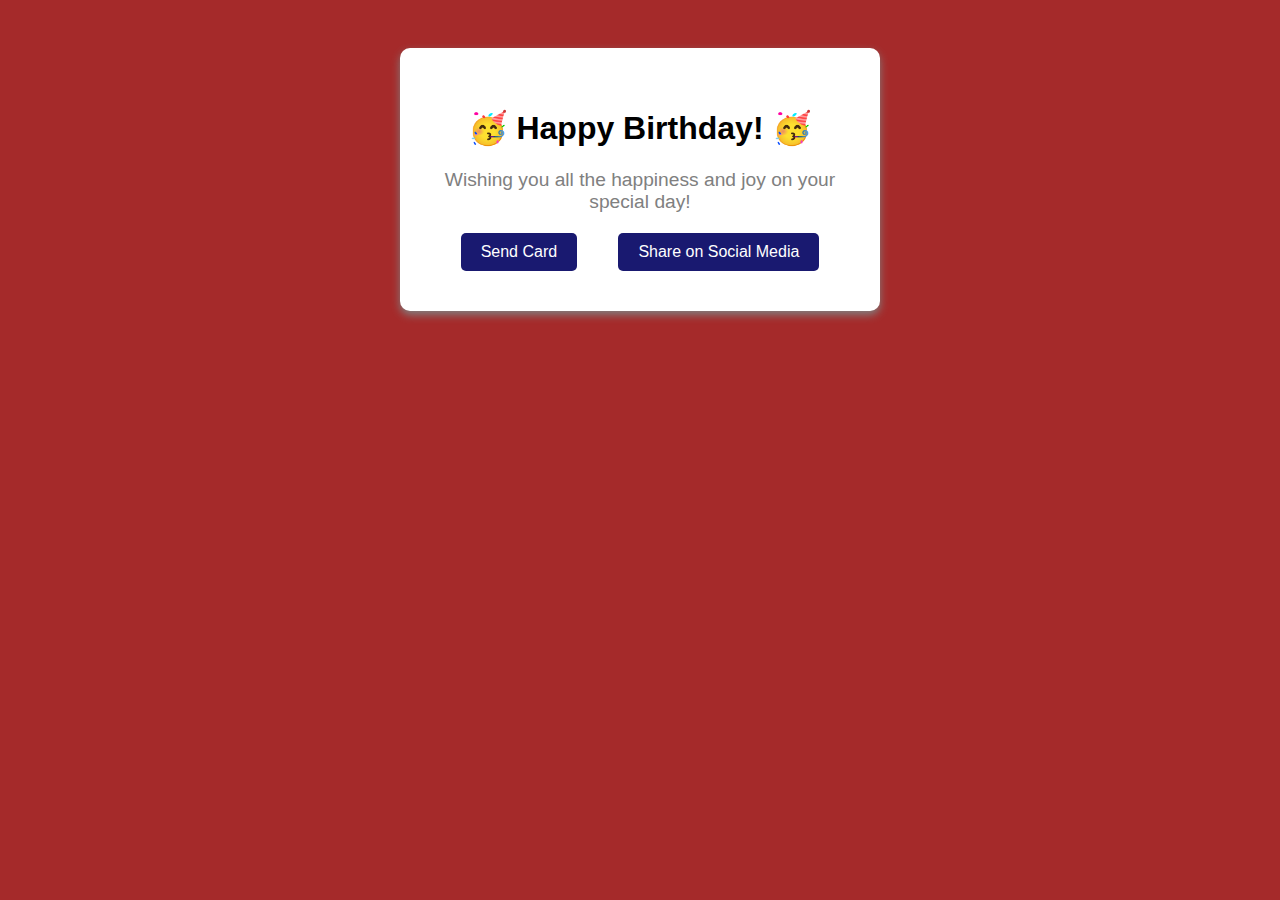
<file: Greeting Card/index.html>
<!DOCTYPE html>
<html lang="en">
  <head>
    <meta charset="utf-8">
    <meta name="viewport" content="width=device-width, initial-scale=1.0">
    <title>Greeting Card</title>
    <link href="styles.css" rel="stylesheet">
  </head>
  <body>
    <div class="card" id="greeting-card">
      <h1>Happy Birthday!</h1>

      <p class="message">
        Wishing you all the happiness and joy on your special day!
      </p>

      <div class="card-links">
        <a href="#send" class="send-link">Send Card</a>
        <a href="#share" class="share-link">Share on Social Media</a>
      </div>
  	</div>

  <section id="send">
    <h2>Sending your card...</h2>
    <p>Card successfully sent to your recipient!</p>
  </section>

  <section id="share">
    <h2>Sharing your card...</h2>
    <p>Your card was shared on social media!</p>
  </section>

  </body>
</html>
</file>
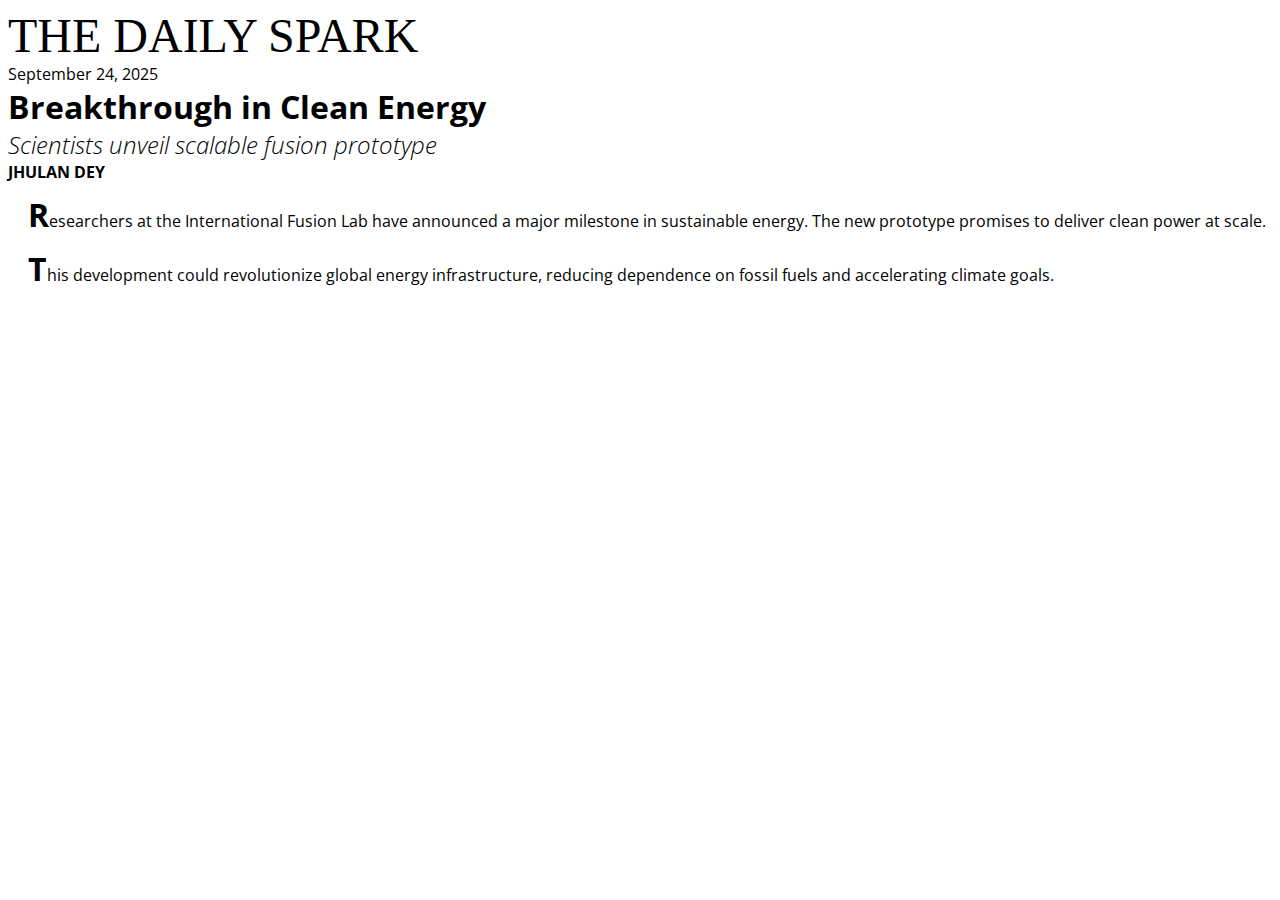
<file: CSS/Build A Newspaper Article/index.html>
<!DOCTYPE html>
<meta charset="UTF-8">
<meta name="viewport" content="width=device-width, initial-scale=1.0">
<html lang="en">
<head>
  <title>Newspaper Article</title>
  <link href="https://fonts.googleapis.com/css2?family=Open+Sans&display=swap" rel="stylesheet">
  <link rel="stylesheet" href="styles.css">
</head>
<body>
  <div class="newspaper">
    <div class="name">The Daily Spark</div>
    <div class="date">September 24, 2025</div>
    <div class="headline">Breakthrough in Clean Energy</div>
    <div class="sub-headline">Scientists unveil scalable fusion prototype</div>
    <div class="author">Jhulan Dey</div>
    <p class="text">Researchers at the International Fusion Lab have announced a major milestone in sustainable energy. The new prototype promises to deliver clean power at scale.</p>
    <p class="text">This development could revolutionize global energy infrastructure, reducing dependence on fossil fuels and accelerating climate goals.</p>
  </div>
</body>
</html>
</file>
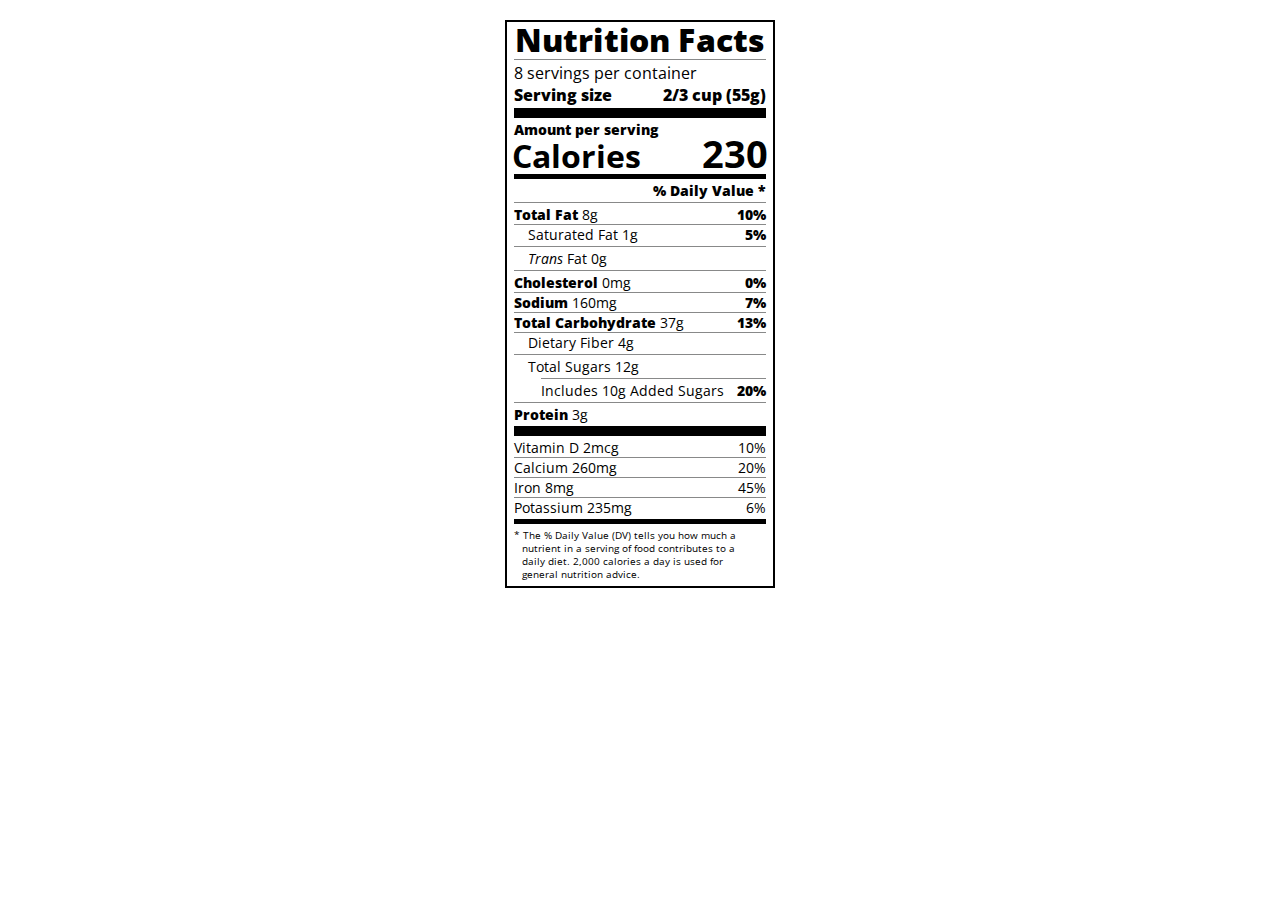
<file: CSS/Build a Nutritional Label/index.html>
<!DOCTYPE html>
<html lang="en">
<meta http-equiv="X-UA-Compatible" content="IE=edge">
<meta name="viewport" content="width=device-width, initial-scale=1.0">
<head>
  <meta charset="UTF-8">
  <title>Nutrition Label</title>
  <link href="https://fonts.googleapis.com/css?family=Open+Sans:400,700,800" rel="stylesheet">
  <link href="./styles.css" rel="stylesheet">
</head>

<body>
  <div class="label">
    <header>
      <h1 class="bold">Nutrition Facts</h1>
      <div class="divider"></div>
      <p>8 servings per container</p>
      <p class="bold">Serving size <span>2/3 cup (55g)</span></p>
    </header>
    <div class="divider large"></div>
    <div class="calories-info">
      <div class="left-container">
        <h2 class="bold small-text">Amount per serving</h2>
        <p>Calories</p>
      </div>
      <span>230</span>
    </div>
    <div class="divider medium"></div>
    <div class="daily-value small-text">
      <p class="bold right no-divider">% Daily Value *</p>
      <div class="divider"></div>
      <p><span><span class="bold">Total Fat</span> 8g</span> <span class="bold">10%</span></p>
      <p class="indent no-divider">Saturated Fat 1g <span class="bold">5%</span></p>
      <div class="divider"></div>
      <p class="indent no-divider"><span><i>Trans</i> Fat 0g</span></p>
      <div class="divider"></div>
      <p><span><span class="bold">Cholesterol</span> 0mg</span> <span class="bold">0%</span></p>
      <p><span><span class="bold">Sodium</span> 160mg</span> <span class="bold">7%</span></p>
      <p><span><span class="bold">Total Carbohydrate</span> 37g</span> <span class="bold">13%</span></p>
      <p class="indent no-divider">Dietary Fiber 4g</p>
      <div class="divider"></div>
      <p class="indent no-divider">Total Sugars 12g</p>
      <div class="divider double-indent"></div>
      <p class="double-indent no-divider">Includes 10g Added Sugars <span class="bold">20%</span></p>
      <div class="divider"></div>
      <p class="no-divider"><span><span class="bold">Protein</span> 3g</span></p>
      <div class="divider large"></div>
      <p>Vitamin D 2mcg <span>10%</span></p>
      <p>Calcium 260mg <span>20%</span></p>
      <p>Iron 8mg <span>45%</span></p>
      <p class="no-divider">Potassium 235mg <span>6%</span></p>
    </div>
    <div class="divider medium"></div>
    <p class="note">* The % Daily Value (DV) tells you how much a nutrient in a serving of food contributes to a daily
      diet. 2,000 calories a day is used for general nutrition advice.</p>
  </div>
</body>
</html>
</file>
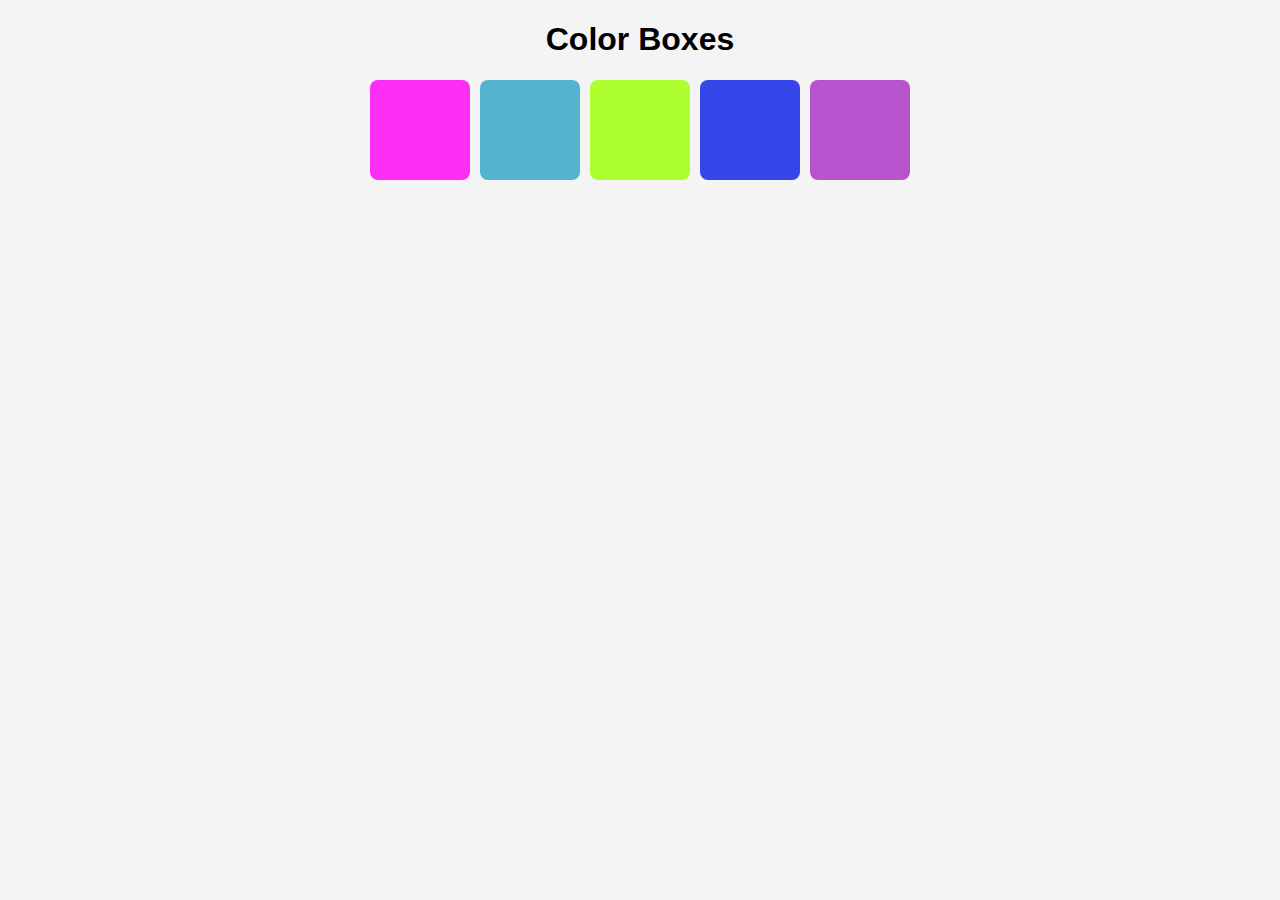
<file: CSS/Color Boxes – Practicing Colors in CSS/index.html>
<!DOCTYPE html>
<html lang="en">
<head>
    <meta charset="utf-8">
    <meta name="viewport" content="width=device-width, initial-scale=1.0">
    <title>Color Boxes – Practicing Colors in CSS</title>
    <link rel="stylesheet" href="styles.css">
</head>
<body>
    <h1>Color Boxes</h1>
    <div class="color-grid">
        <div class="color-box color1"></div>
        <div class="color-box color2"></div>
        <div class="color-box color3"></div>
        <div class="color-box color4"></div>
        <div class="color-box color5"></div>
    </div>
</body>
</html>
</file>
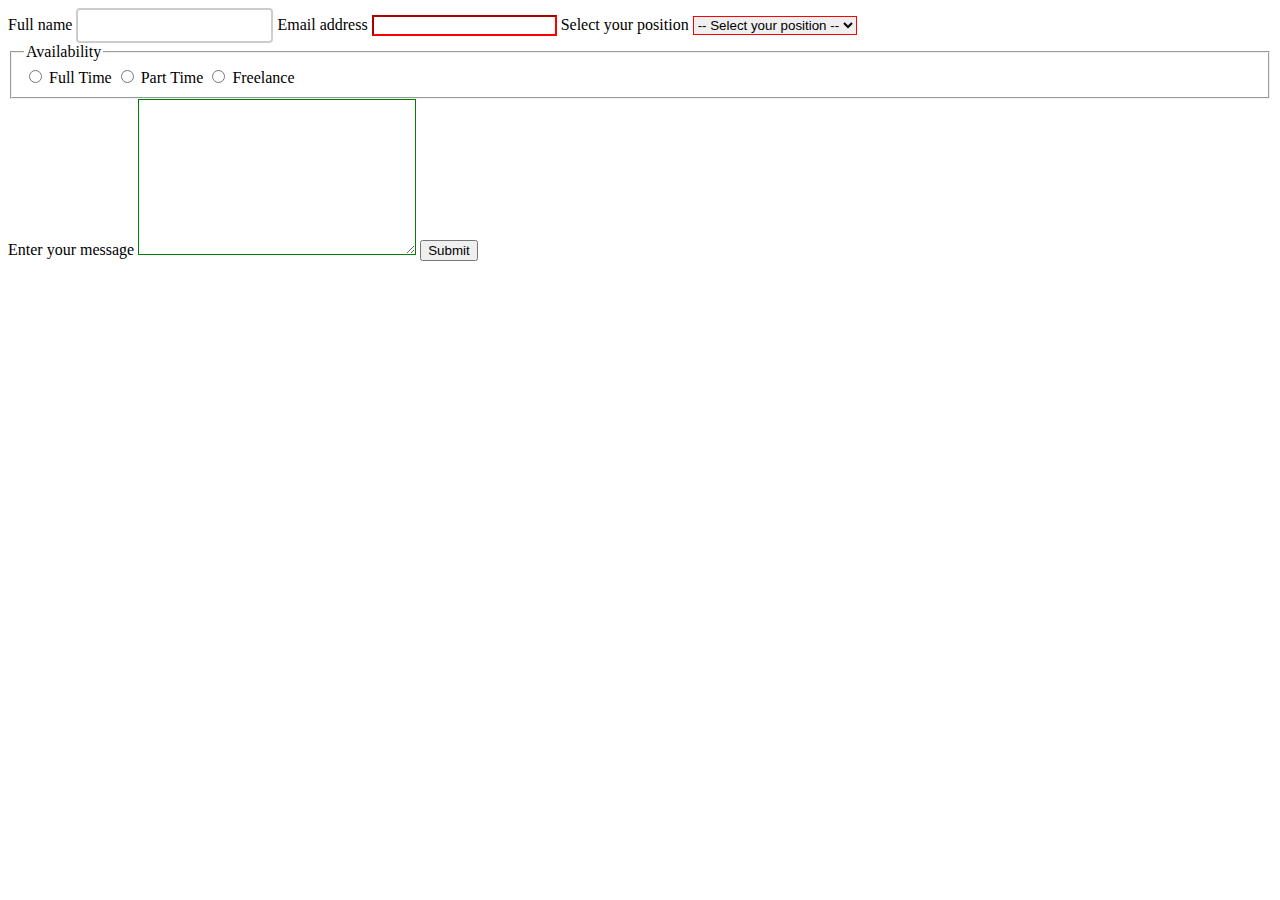
<file: CSS/Job Application Form – Practicing HTML Forms & CSS States/index.html>
<!DOCTYPE html>
<html lang="en">

<head>
  <meta charset="utf-8">
  <meta name="viewport" content="width=device-width, initial-scale=1.0">
  <title>Job Application Form</title>
  <link rel="stylesheet" href="styles.css">
</head>

<body>
  <div class="container">
    <form>
      <!-- Full name -->
      <label for="name">Full name</label>
      <input type="text" id="name" required />

      <!-- Email -->
      <label for="email">Email address</label>
      <input type="email" id="email" required />

      <!-- Position dropdown -->
      <label for="position">Select your position</label>
      <select id="position" name="position" required>
        <option value=""> -- Select your position --</option>
        <option value="coder">Coder</option>
        <option value="designer">Designer</option>
        <option value="manager">Manager</option>
        <option value="sales">Sales Person</option>
      </select>

      <!-- Availability radio buttons -->
      <fieldset class="radio-group">
        <legend>Availability</legend>

        <input type="radio" id="full-time" name="availability" value="full-time" />
        <label for="full-time">Full Time</label>

        <input type="radio" id="part-time" name="availability" value="part-time" />
        <label for="part-time">Part Time</label>

        <input type="radio" id="freelance" name="availability" value="freelance" />
        <label for="freelance">Freelance</label>
      </fieldset>

      <!-- Message box -->
      <label for="message">Enter your message</label>
      <textarea id="message" cols="32" rows="10"></textarea>

      <!-- Submit button -->
      <button type="submit">Submit</button>
    </form>
  </div>
</body>

</html>
</file>
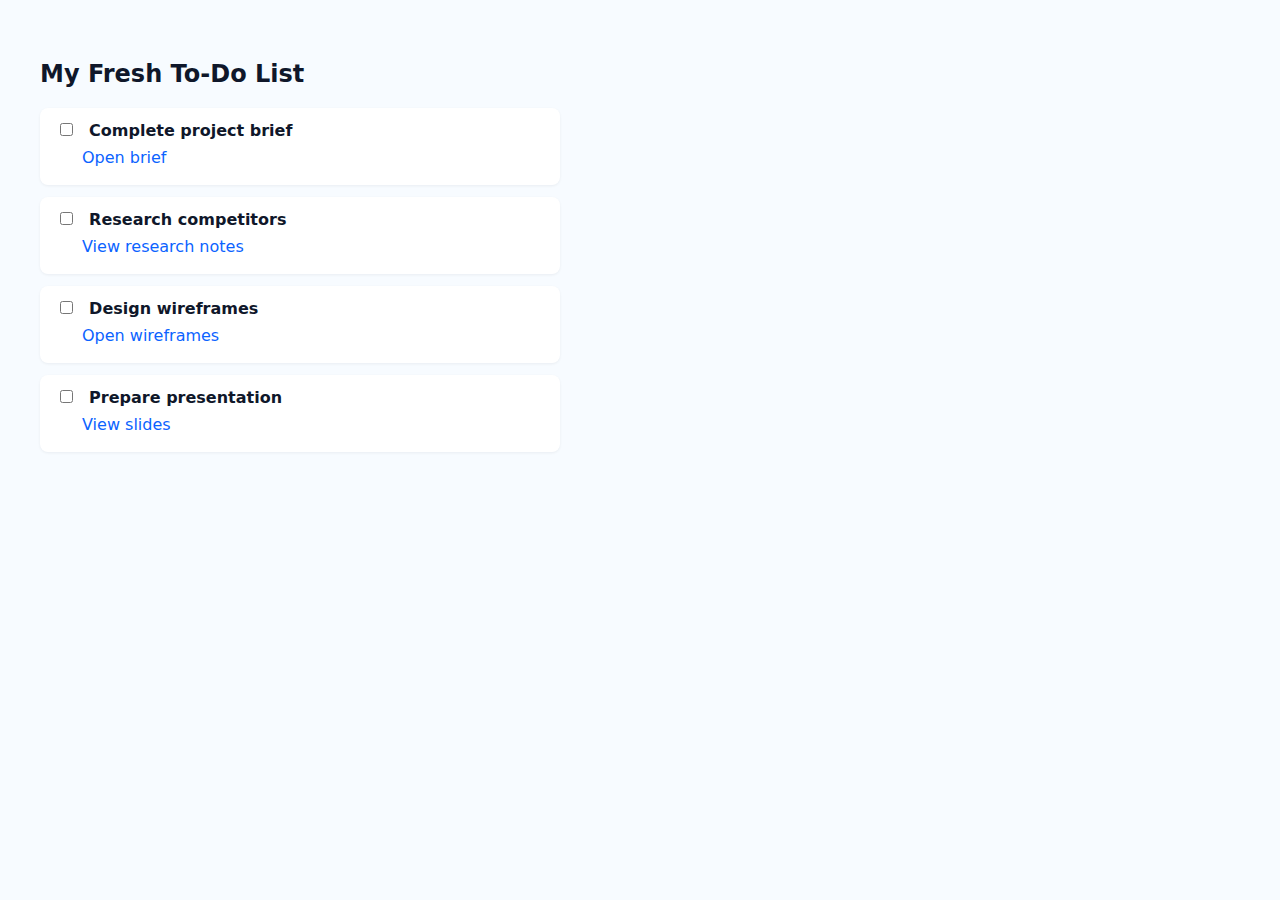
<file: CSS/To-Do List — Practicing Nested Lists & Link States/index.html>
<!DOCTYPE html>
<html lang="en">
<head>
  <meta charset="utf-8" />
  <meta name="viewport" content="width=device-width, initial-scale=1.0">
  <title>Todo List — Fresh Implementation</title>

  <!-- Link to external stylesheet -->
  <link rel="stylesheet" href="styles.css">
</head>
<body>

  <h2>My Fresh To-Do List</h2>

  <!-- Main unordered list -->
  <ul class="todo-list">

    <!-- Item 1 -->
    <li>
      <input id="todo-1" type="checkbox" />
      <label for="todo-1">Complete project brief</label>
      <ul class="sub-item">
        <li>
          <a class="sub-item-link"
             href="https://example.com/project-brief"
             target="_blank"
             rel="noopener noreferrer">
            Open brief
          </a>
        </li>
      </ul>
    </li>

    <!-- Item 2 -->
    <li>
      <input id="todo-2" type="checkbox" />
      <label for="todo-2">Research competitors</label>
      <ul class="sub-item">
        <li>
          <a class="sub-item-link"
             href="https://example.com/competitor-research"
             target="_blank"
             rel="noopener noreferrer">
            View research notes
          </a>
        </li>
      </ul>
    </li>

    <!-- Item 3 -->
    <li>
      <input id="todo-3" type="checkbox" />
      <label for="todo-3">Design wireframes</label>
      <ul class="sub-item">
        <li>
          <a class="sub-item-link"
             href="https://example.com/wireframes"
             target="_blank"
             rel="noopener noreferrer">
            Open wireframes
          </a>
        </li>
      </ul>
    </li>

    <!-- Item 4 -->
    <li>
      <input id="todo-4" type="checkbox" />
      <label for="todo-4">Prepare presentation</label>
      <ul class="sub-item">
        <li>
          <a class="sub-item-link"
             href="https://example.com/presentation"
             target="_blank"
             rel="noopener noreferrer">
            View slides
          </a>
        </li>
      </ul>
    </li>

  </ul>

</body>
</html>
</file>
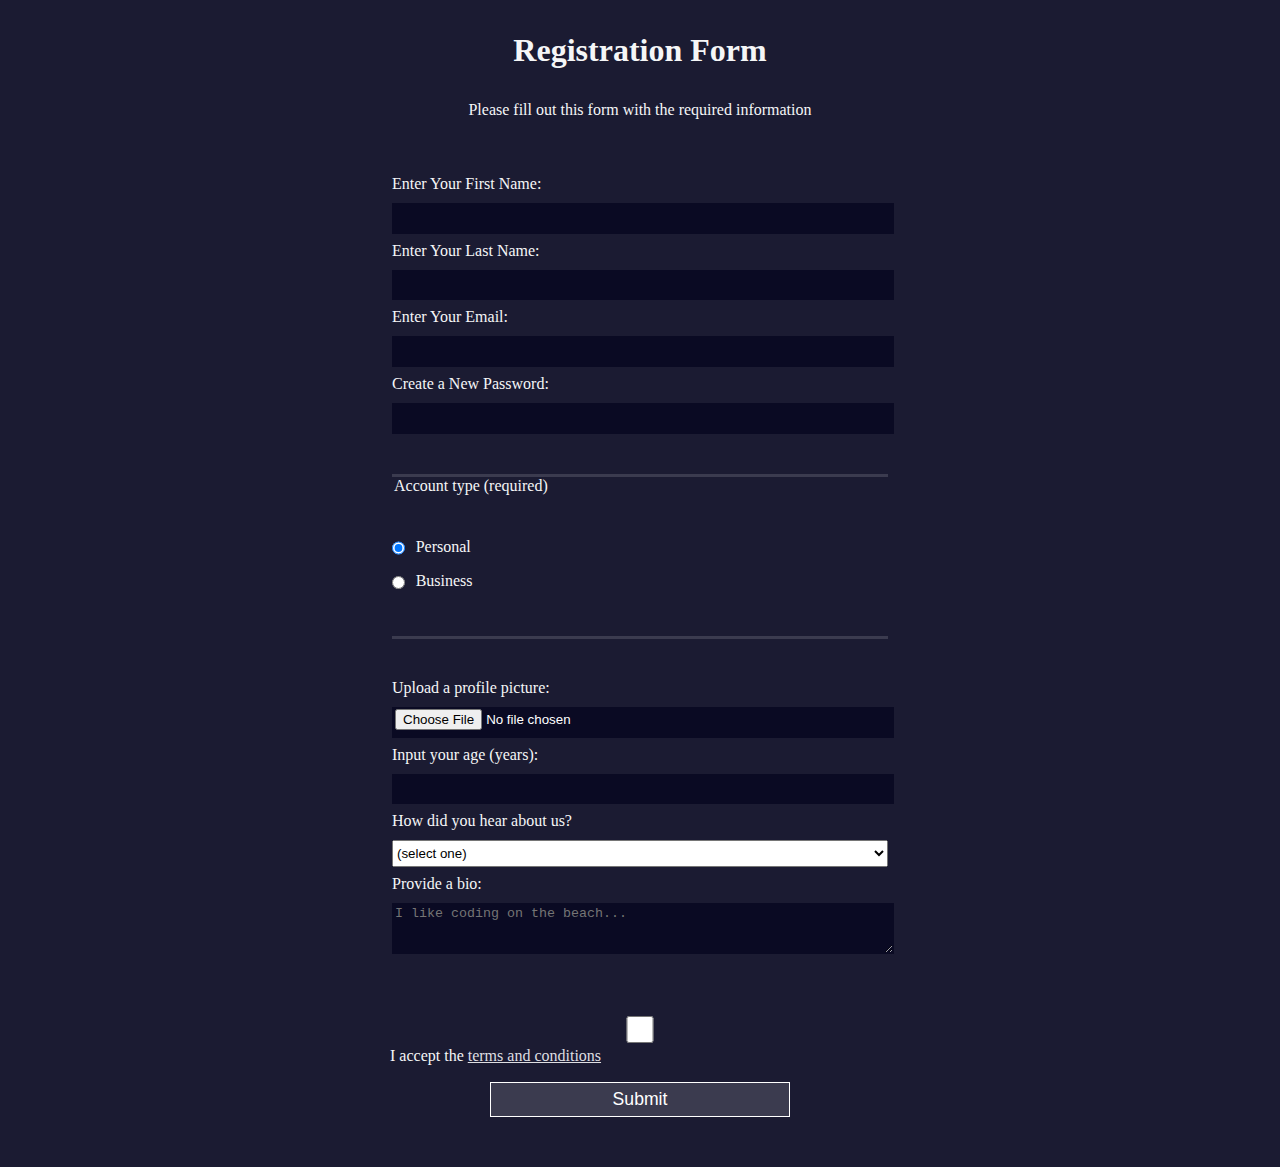
<file: CSS/Styling Forms/Design a Registration Form/index.html>
<!DOCTYPE html>
<html lang="en">
  <head>
    <meta charset="UTF-8">
    <meta name="viewport" content="width=device-width, initial-scale=1.0">
    <title>Registration Form</title>
    <link rel="stylesheet" href="styles.css" />
  </head>
 <body>
    <h1>Registration Form</h1>
    <p>Please fill out this form with the required information</p>
    <form method="post" action='https://register-demo.freecodecamp.org'>
      <fieldset>
        <label for="first-name">Enter Your First Name: <input id="first-name" name="first-name" type="text" required /></label>
        <label for="last-name">Enter Your Last Name: <input id="last-name" name="last-name" type="text" required /></label>
        <label for="email">Enter Your Email: <input id="email" name="email" type="email" required /></label>
        <label for="new-password">Create a New Password: <input id="new-password" name="new-password" type="password" pattern="[a-z0-5]{8,}" required /></label>
      </fieldset>
      <fieldset>
        <legend>Account type (required)</legend>
        <label for="personal-account"><input id="personal-account" type="radio" name="account-type" value="personal" class="inline" checked /> Personal</label>
        <label for="business-account"><input id="business-account" type="radio" name="account-type" value="business" class="inline" /> Business</label>
      </fieldset>
      <fieldset>
        <label for="profile-picture">Upload a profile picture: <input id="profile-picture" type="file" name="file" /></label>
        <label for="age">Input your age (years): <input id="age" type="number" name="age" min="13" max="120" /></label>
        <label for="referrer">How did you hear about us?
          <select id="referrer" name="referrer">
            <option value="">(select one)</option>
            <option value="1">freeCodeCamp News</option>
            <option value="2">freeCodeCamp YouTube Channel</option>
            <option value="3">freeCodeCamp Forum</option>
            <option value="4">Other</option>
          </select>
        </label>
        <label for="bio">Provide a bio:
          <textarea id="bio" name="bio" rows="3" cols="30" placeholder="I like coding on the beach..."></textarea>
        </label>
      </fieldset>
      <label for="terms-and-conditions">
        <input id="terms-and-conditions" type="checkbox" required name="terms-and-conditions" /> I accept the <a href="https://www.freecodecamp.org/news/terms-of-service/">terms and conditions</a>
      </label>
      <input type="submit" value="Submit" />
    </form>
  </body>
</html>
</file>
<file: Greeting Card/styles.css>
body {
  font-family: Arial, sans-serif;
  padding: 40px;
  text-align: center;
  background-color: brown;
}

.card {
  background-color: white;
  max-width: 400px;
  padding: 40px;
  margin: 0 auto;
  border-radius: 10px;
  box-shadow: 0 4px 8px gray;
  transition: transform 0.3s, background-color 0.3s ease
}

.card:hover {
  background-color: khaki;
  transform: scale(1.1);
}

h1::before {
  content: "🥳 ";
}

h1::after {
  content: " 🥳";
}

.message {
  font-size: 1.2em;
  color: gray;
  margin-bottom: 20px;
}

.card-links {
  margin-top: 20px;
  display: flex;
  justify-content: space-around;
}

.card-links a {
  text-decoration: none;
  font-size: 1em;
  padding: 10px 20px;
  border-radius: 5px;
  color: white;
  background-color: midnightblue;
  transition: background-color 0.3s ease;
}

.card-links a:hover {
  background-color: orangered;
}

.card-links a:active {
  background-color: midnightblue;
}

.card-links a:focus {
  outline: 2px solid yellow;
}

.card-links a:visited {
  color: rgb(255, 212, 221);
}


section {
  margin: 20px auto;
  max-width: 600px;
  background-color: whitesmoke;
  padding: 20px;
  border-radius: 10px;
  display: none;
}
section:target {
  display: block;
}

section:hover{
  transform: skewX(10deg);
}
</file>
<file: CSS/Build A Newspaper Article/styles.css>
html {
  font-size: 24px;
}

.newspaper {
  font-size: 16px;
  font-family: 'Open Sans', sans-serif;
}

.name {
  font-size: 2rem; /* 2 × root font-size */
  font-family: 'Times New Roman', serif;
  text-transform: uppercase;
}

.headline {
  font-size: 2em; /* 2 × parent font-size */
  font-weight: bold;
}

.sub-headline {
  font-size: 1.5em; /* 1.5 × parent font-size */
  font-weight: 100;
  font-style: italic;
}

.author {
  font-weight: bold;
  text-transform: uppercase;
}

.text {
  text-indent: 20px;
  line-height: 2em; /* 2 × parent font-size */
}

.text::first-letter {
  font-weight: bold;
  font-size: 2em; /* 2 × parent font-size */
}
</file>
<file: CSS/Build a Nutritional Label/styles.css>
* {
  box-sizing: border-box;
}

html {
  font-size: 16px;
}

body {
  font-family: 'Open Sans', sans-serif;
}

.label {
  border: 2px solid black;
  width: 270px;
  margin: 20px auto;
  padding: 0 7px;
}

header h1 {
  text-align: center;
  margin: -4px 0;
  letter-spacing: 0.15px
}

p {
  margin: 0;
  display: flex;
  justify-content: space-between;
}

.divider {
  border-bottom: 1px solid #888989;
  margin: 2px 0;
}

.bold {
  font-weight: 800;
}

.large {
  height: 10px;
}

.large, .medium {
  background-color: black;
  border: 0;
}

.medium {
  height: 5px;
}

.small-text {
  font-size: 0.85rem;
}


.calories-info {
  display: flex;
  justify-content: space-between;
  align-items: flex-end;
}

.calories-info h2 {
  margin: 0;
}

.left-container p {
  margin: -5px -2px;
  font-size: 2em;
  font-weight: 700;
}

.calories-info span {
  margin: -7px -2px;
  font-size: 2.4em;
  font-weight: 700;
}

.right {
  justify-content: flex-end;
}

.indent {
  margin-left: 1em;
}

.double-indent {
  margin-left: 2em;
}

.daily-value p:not(.no-divider) {
  border-bottom: 1px solid #888989;
}

.note {
  font-size: 0.6rem;
  margin: 5px 0;
  padding: 0 8px;
  text-indent: -8px;
}
</file>
<file: CSS/Color Boxes – Practicing Colors in CSS/styles.css>
/* Page background */
body {
  background-color: #f4f4f4;
  font-family: Arial, sans-serif;
  text-align: center;
  margin: 20px;
}

/* Grid container for the color boxes */
.color-grid {
  display: flex;
  flex-direction: row;
  align-items: center;
  justify-content: center;
  gap: 10px; /* space between boxes */
  margin-top: 20px;
}

/* Common box styling */
.color-box {
  width: 100px;
  height: 100px;
  border-radius: 8px; /* smooth corners */
}

/* Individual colors */
.color1 {
  background-color: #fc2df4;
}

.color2 {
  background-color: rgb(84, 179, 205);
}

.color3 {
  background-color: greenyellow;
}

.color4 {
  background-color: hsl(234, 80%, 56%);
}

.color5 {
  background-color: rgb(183, 84, 205);
}
</file>
<file: CSS/Job Application Form – Practicing HTML Forms & CSS States/styles.css>
/* 11. Focus state - when input or textarea is active */
input:focus,
textarea:focus {
  border-color: #333; /* Darker border when focused */
}

/* 12. Invalid state - shows red border for invalid fields */
input:invalid,
select:invalid,
textarea:invalid {
  border-color: red;
}

/* 13. Valid state - shows green border for valid inputs */
input:valid,
select:valid,
textarea:valid {
  border-color: green;
}

/* 14. Button hover effect */
button:hover {
  background-color: darkslategrey;
  color: white;
  cursor: pointer;
}

/* 15-17. Checked radio button styling */
.radio-group input[type="radio"]:checked {
  border-color: #397fa5; /* 15 - outline color */
  background-color: #267de5; /* 16 - background when checked */
  box-shadow: 0 0 4px 2px #9a2c80; /* 17 - glowing shadow */
}

/* 18. Change label color when associated radio is checked */
.radio-group input[type="radio"]:checked + label {
  color: #a7612c;
  font-weight: bold;
}

/* 19. Style the very first input field (Full Name) */
input:first-of-type {
  border-radius: 4px;
  border: 2px solid #ccc;
  padding: 8px;
}
</file>
<file: CSS/To-Do List — Practicing Nested Lists & Link States/styles.css>
/* Page base styling */
body {
  font-family: system-ui, -apple-system, "Segoe UI", Roboto, "Helvetica Neue", Arial;
  padding: 32px;
  background: #f7fbff;
  color: #0f172a;
}

/* Main todo list */
.todo-list {
  list-style: none;
  padding: 0;
  margin: 0;
  max-width: 520px;
}

/* Each todo item */
.todo-list > li {
  padding: 12px 16px;
  margin-bottom: 12px;
  background: #ffffff;
  border-radius: 8px;
  box-shadow: 0 1px 3px rgba(12, 18, 30, 0.06);
  display: block;
}

/* Labels beside checkboxes */
.todo-list label {
  margin-left: 8px;
  font-weight: 600;
  cursor: pointer;
}

/* Nested sub-items */
.sub-item {
  list-style: none;
  padding-left: 26px;
  margin: 8px 0 0;
}

.sub-item li {
  margin: 6px 0;
}

/* ---------------- Link states ---------------- */

/* Default */
.sub-item-link {
  text-decoration: none;
  color: #0b63ff;     /* blue */
  font-weight: 500;
  outline-offset: 3px;
}

/* Hover */
.sub-item-link:hover {
  color: #ff6b6b;     /* coral/red */
}

/* Active (clicking) */
.sub-item-link:active {
  color: #2f9e44;     /* green */
}

/* Focus (keyboard users) */
.sub-item-link:focus {
  outline: 3px solid #ffd43b;  /* yellow outline */
  color: #0b63ff;
}

/* Visited */
.sub-item-link:visited {
  color: #6f42c1;     /* purple */
}
</file>
<file: CSS/Styling Forms/Design a Registration Form/styles.css>
body {
  width: 100%;
  height: 100vh;
  margin: 0;
  background-color: #1b1b32;
  color: #f5f6f7;
  font-family: Tahoma;
  font-size: 16px;
}

h1, p {
  margin: 1em auto;
  text-align: center;
}

form {
  width: 60vw;
  max-width: 500px;
  min-width: 300px;
  margin: 0 auto;
  padding-bottom: 2em;
}

fieldset {
  border: none;
  padding: 2rem 0;
  border-bottom: 3px solid #3b3b4f;
}

fieldset:last-of-type {
  border-bottom: none;
}

label {
  display: block;
  margin: 0.5rem 0;
}

input,
textarea,
select {
  margin: 10px 0 0 0;
  width: 100%;
  min-height: 2em;
}

input, textarea {
  background-color: #0a0a23;
  border: 1px solid #0a0a23;
  color: #ffffff;
}

.inline {
  width: unset;
  margin: 0 0.5em 0 0;
  vertical-align: middle;
}

input[type="submit"] {
  display: block;
  width: 60%;
  margin: 1em auto;
  height: 2em;
  font-size: 1.1rem;
  background-color: #3b3b4f;
  border-color: white;
  min-width: 300px;
}

input[type="file"] {
  padding: 1px 2px;
}

a {
  color: #dfdfe2;
}
</file>
